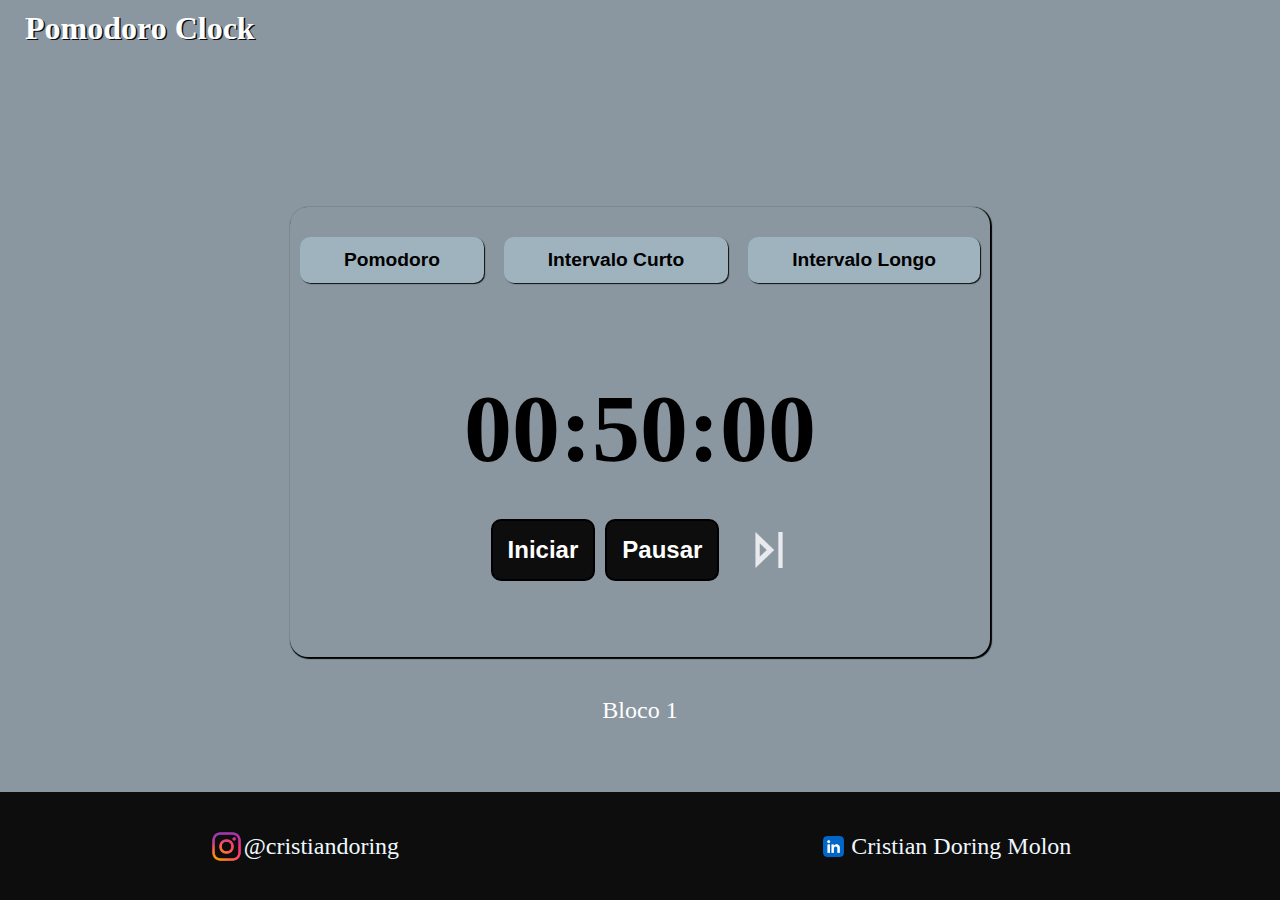
<file: index.html>
<!DOCTYPE html>
<html lang="pt-br">
<head>
    <meta charset="UTF-8">
    <meta name="viewport" content="width=device-width, initial-scale=1.0">
    <title>Pomodoro Clock</title>
    <link rel="stylesheet" href="style.css">
    
</head>
<body>
    <script src="script.js"></script>
    <header>
        <nav>
            <h1>Pomodoro Clock</h1>


            <!--
            Habilita segunda página com as configurações de tempo dos intervalos
            <ul>
                <a href="settings.html"><li><img id="icone-settings" src="imagens/icone-settings.png" alt="icone-settings"></li></a>
            </ul>
            
            -->
            
        </nav>
    </header>

    <main id="container">
            <section class="botoes">
            <button class="tipo-intervalo" id="pomodoro" onclick="reiniciar()">Pomodoro</button>
            <button class="tipo-intervalo" id="intervalo-curto" onclick="reiniciar_intervalo_curto()">Intervalo Curto </button>
            <button class="tipo-intervalo" id="intervalo-curto" onclick="reiniciar_intervalo_longo()">Intervalo Longo</button>
            </section>
            <section class="cronometro">
                <h2 id="relogio">00:50:00</h2>
            </section>
            <section class="botao-iniciar"><button class="botao" id="iniciar" onclick="iniciar()">Iniciar</button>
            
                <button class="botao" onclick="pausar()">Pausar </button>
            <img class="botao-next" src="imagens/botao-next.png" alt="botao-next" onclick="passar_intervalo()">
            </section>
            
        </main>
        

        <section><p>Bloco 1</p></section>
   

    <footer>
        <p><img src="imagens/logo-instagram.png"    alt="icone-instagram"><a href="https://www.instagram.com/cristian.doring/">@cristiandoring</a></p>
        <p><img src="imagens/logo-linkedin.webp" alt="logo-linkedin"><a href="https://www.linkedin.com/in/cristian-doring-molon/">Cristian Doring Molon</a></p>
    </footer>
</body>
</html>
</file>
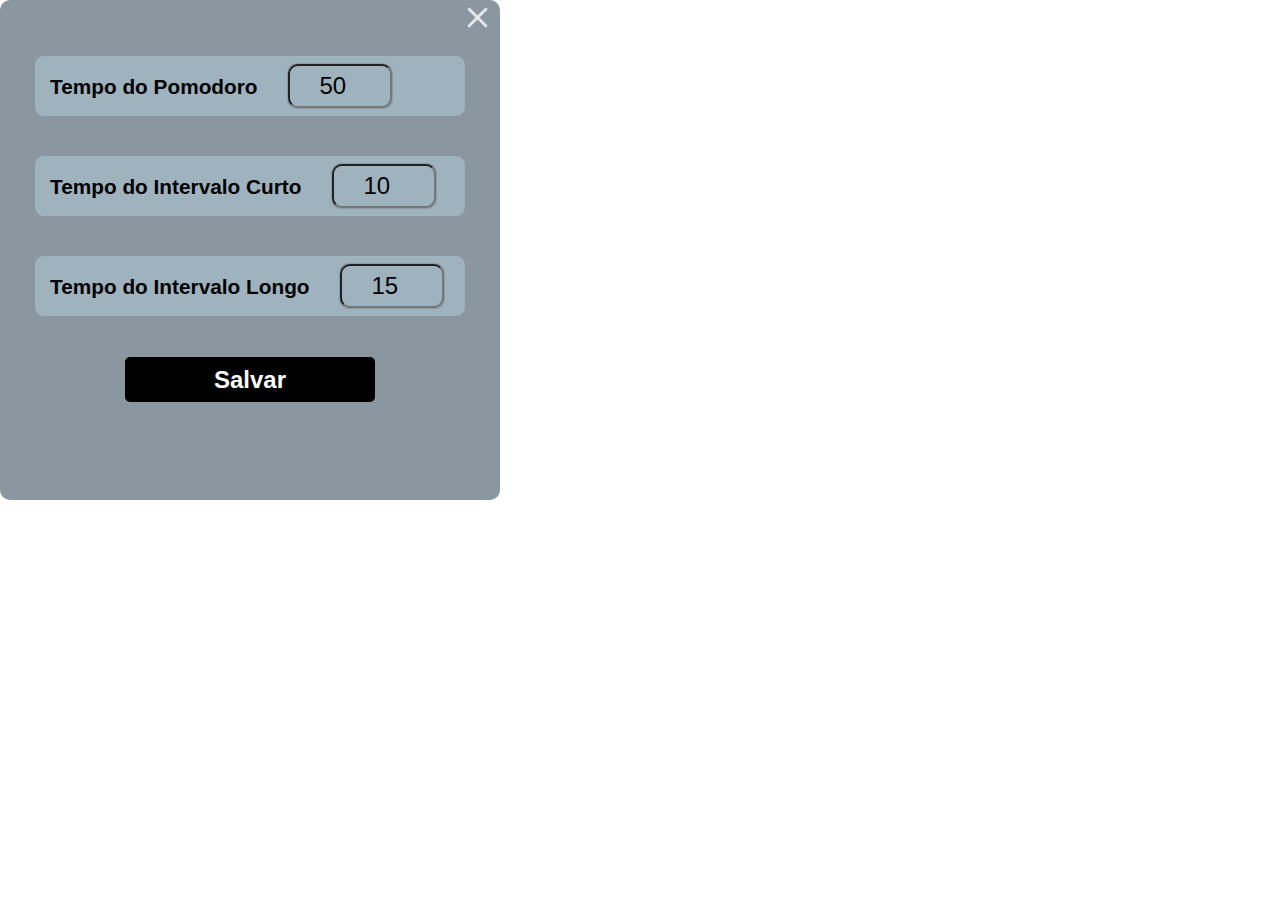
<file: settings.html>
<!DOCTYPE html>
<html lang="en">
<head>
    <meta charset="UTF-8">
    <meta name="viewport" content="width=device-width, initial-scale=1.0">
    <title>Configurações</title>
    <link rel="stylesheet" href="style-settings.css">
</head>
<body>
    <main id="principal">
        
        <form action="#" method="post">
            <a href="index.html"><img id="botao-fechar" src="imagens/botao-fechar.png" alt="botão fechar"></a>


            <section class="borda">
                <label for="tempo-pomodoro">Tempo do Pomodoro</label>
            <input type="number" value="50" placeholder="Digite o tempo do pomodoro">
            </section>
            <br>
            <section class="borda">
                <label for="tempo-intervalo-curto">Tempo do Intervalo Curto</label>
            <input type="number" value="10" placeholder="Digite o tempo do intervalo curto">
            </section>
            <br>
            <section class="borda">
                <label for="tempo-intervalo-longo">Tempo do Intervalo Longo</label>
            <input type="number" value="15" placeholder="Digite o tempo do intervalo longo">
            </section>

            <input type="submit" value="Salvar" id="botao-salvar" >
        </form>
    </main>
</body>
</html>
</file>
<file: style.css>
*{
    margin: 0;
    padding: 0;
    
}

html{
    background-color:#8a97a0;
    color: white;
    height: 100%;
}

nav{
    display:flex;
    flex-flow: row nowrap;
    justify-content: space-between;
    margin-bottom: 150px;
}

h1{
    padding: 10px 25px;
    font-size: 2rem;
    text-shadow: 1.5px 1px #0D0D0D;
}

li{
    list-style: none;
}

#icone-settings{
    padding: 10px 25px;
    width: 25px;
    
    
}

/*container principal*/
#container{
    background-color: #8a97a0;
    width: 700px;
    height: 450px;
    border-radius: 18px;
    margin: auto;
    box-shadow: 1px 1px 1px 1px black;
    
}

/*container pai botoes tipos de intervalos*/
.botoes{
    display: flex;
    flex-flow: row nowrap;
    justify-content: center;
    
}

/*filho de botoes*/
.tipo-intervalo{
    
    background-color: #9FB3BF;
    padding: 10px;
    margin: 30px 10px 60px 10px;
    border: 2px solid rgba(0, 0, 0, 0.0);
    border-radius: 10px;
    color: black;
    font-weight: bold;
    font-size: 1.2rem;
    flex-shrink: 1;
    flex-grow: 1;
    box-shadow: 1px 1px 1px #0D0D0D;
    cursor: pointer;

}

/*container pai tempo h2*/
.cronometro{
    display: flex;
    flex-flow: row nowrap;
    justify-content: center;

}

/*filho de cronometro*/
h2{
    color: black;
    font-size: 6rem;
    text-align: center;
    margin: 30px;
    
}

/*container pai botao iniciar*/
.botao-iniciar{
    display: flex;
    flex-flow: row nowrap;
    justify-content: center;

}


.botao{
    
    background-color:#0D0D0D;
    padding: 15px;
    border: 2px solid black;
    border-radius: 10px;
    color: white;
    font-weight: bold;
    font-size: 1.5rem;
    margin-top: 20px ;
    margin: 5px;
    cursor: pointer;
    
    
}

.botao-next{
    cursor: pointer;
    width: 50px;
    margin-inline-start: 20px;
    

}
section > p{
    text-align: center;
    font-size: 1.5rem;
    margin: 30px 10px;
    padding: 10px;
}
footer{
    position: fixed;
    bottom: 0;
    left: 0;
    font-size: 1rem;
    width: 100vw;
    height: 12vh;
    background-color: #0D0D0D;
    display: flex;
    flex-flow: row nowrap;
    justify-content: space-around;
    align-items: center;
    margin:0;
    padding: 0;
}

footer > p{
    display: flex;
    flex-flow: row nowrap;
    justify-content: flex-start;
    align-items: center;
    
}
footer > p > img{
    width: 35px;
    height: auto;
    background: none;
    
}
footer > p> a{
    text-decoration: none;
    color: aliceblue;
    font-size: 1.5rem;
}

/* Configurações para mobile
@media (max-width: 700px) {
    h2 {
        font-size: 3rem; 
    }

    .tipo-intervalo {
        flex: 1 1 100%; 
        font-size: 1.2rem; 
    }

    .botao {
        font-size: 1rem; 
        padding: 0.5rem;
    }
    
    footer{
        width: 100vw;
    }
}
*/
</file>
<file: style-settings.css>
*{
    margin: 0;
    padding: 0;
    font-family: 'Gill Sans', 'Gill Sans MT', Calibri, 'Trebuchet MS', sans-serif;
}

form{
    width: 500px;
    height: 500px;
    display: inline-block;
    background-color:#8a97a0;
    border-radius: 10px;
}

.borda{
    width: 80%;
    border: 1px solid #8a97a0;
    margin: auto;
    margin-top: 20px;
    padding: 0px 15px;
    border-radius: 10px;
    font-weight: bold;
    font-size: 1.3rem;
    background-color: #9FB3BF
}

form input{
    width: 100%;
    font-size: 1.5rem;
    display: inline-block;
    width: 100px;
    height: 40px;
    margin: 8px 0px 8px 25px;
    border-radius: 10px;
    text-align: center;
    background-color: #9FB3BF;
    box-shadow: 0px 0px 1px 0.2px #8a97a0;



}

#botao-salvar {
    display: block;
    background-color: black;
    color: white;
    font-size: 1.5rem;
    width: 50%;
    height: 45px;
    margin: auto; 
    margin-top: 40px;
    font-weight: bold;
    border-radius: 5px;
    border: 2px solid black;
}

#botao-salvar:hover{
    background-color: white;
    color: black;
    cursor: pointer;
}


#botao-fechar{
    width: 35px;
    display: block;
    margin: 0 0 0 92%;
}

#botao-fechar:hover{
    width: 42px;
}
</file>
